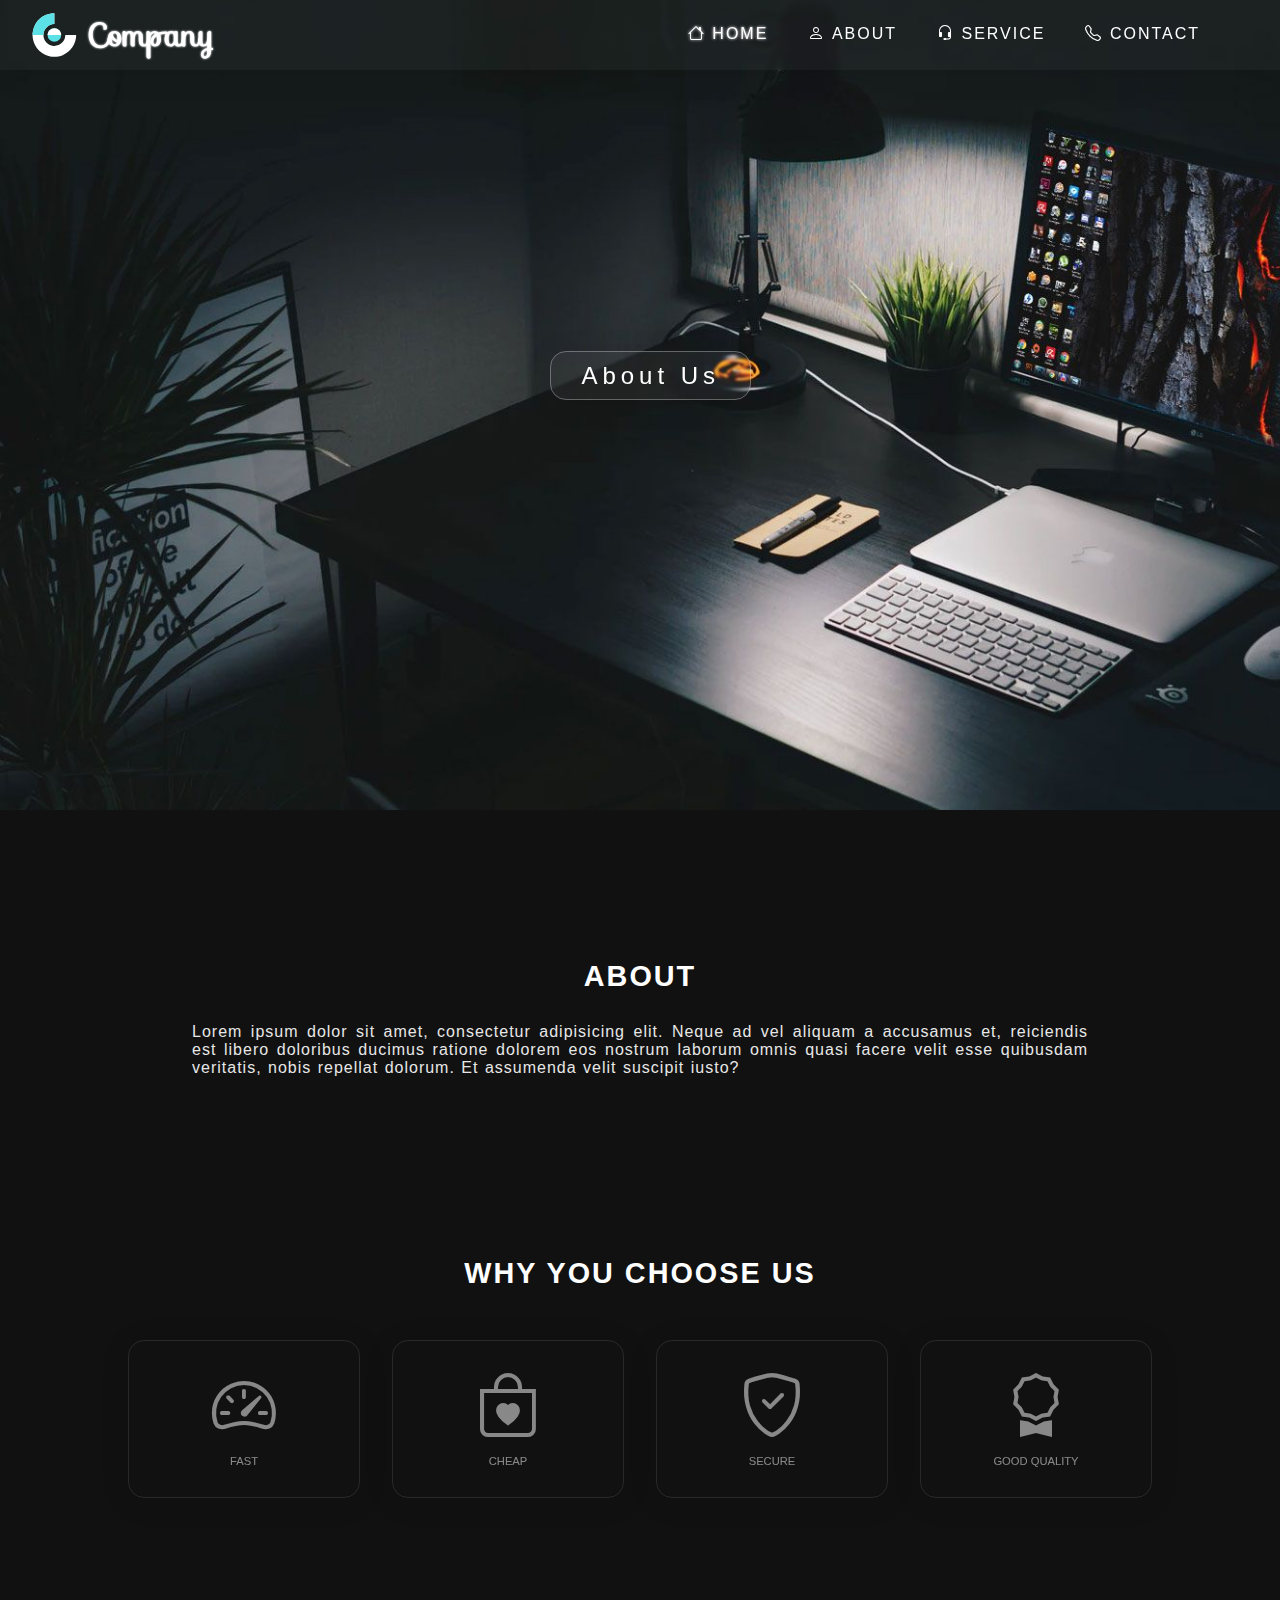
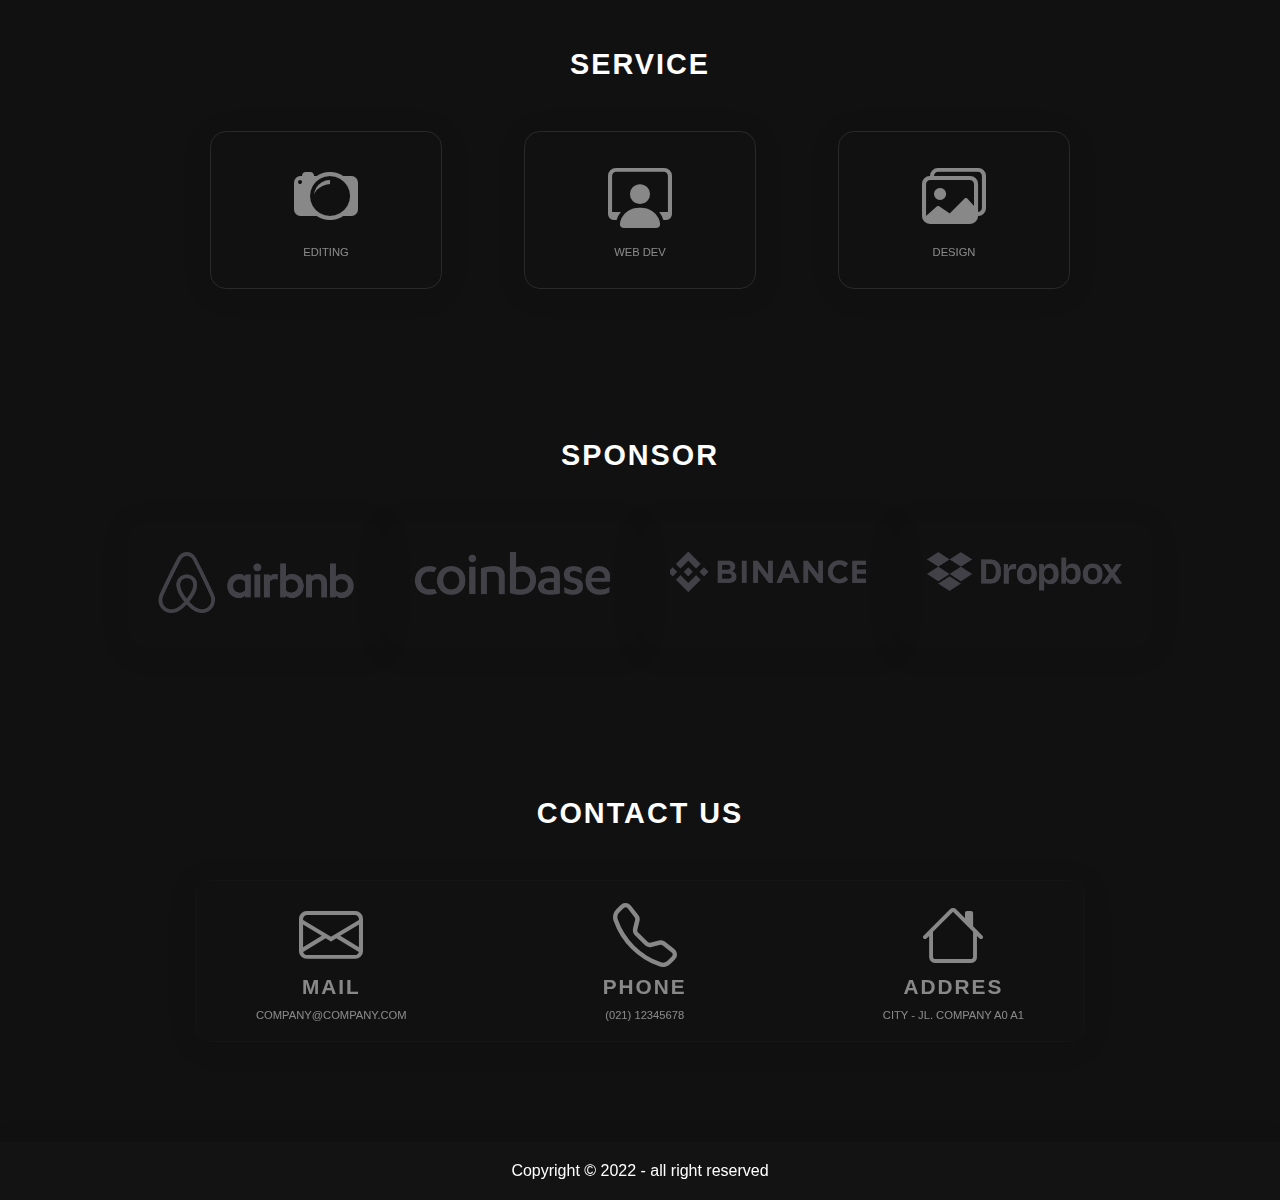
<file: index.html>
<!DOCTYPE html>
<html lang="en">
<head>
    <meta charset="UTF-8">
    <meta http-equiv="X-UA-Compatible" content="IE=edge">
    <meta name="viewport" content="width=device-width, initial-scale=1.0">
    <title>Company Web</title>
    <link rel="shortcut icon" href="assets/logo.svg" type="image/x-icon">
    <link rel="stylesheet" href="style.css" />
    <link rel="stylesheet" href="https://cdn.jsdelivr.net/npm/bootstrap-icons@1.9.1/font/bootstrap-icons.css" />
    <link href='https://fonts.googleapis.com/css?family=Sofia' rel='stylesheet' />
    <script src="https://cdn.jsdelivr.net/npm/bootstrap@5.2.1/dist/js/bootstrap.bundle.min.js"></script>
</head>
<body style="background-color: rgb(17,17,17)">
    
    <nav>
        <div class="container-nav">
            <div class="nav-brand">
                <img src="assets/logo.svg" alt="logo">
                <h1>Company</h1>
            </div>
            <div class="nav-list">
                <a class="active" href=""><i class="bi bi-house"></i> Home</a>
                <a href="about.html"><i class="bi bi-person"></i> About</a>
                <a href="service.html"><i class="bi bi-headset"></i> Service</a>
                <a href="contact.html"><i class="bi bi-telephone"></i> Contact</a>
            </div>
        </div>
    </nav>

    <section id="hero">
        <div class="container-hero">
            <div class="jumbotron">
                <a href="#about">About Us</a>
            </div>
        </div>
    </section>

    <section id="about">
       <h1>about</h1>
       <p>
        Lorem ipsum dolor sit amet, consectetur adipisicing elit. Neque ad vel aliquam a accusamus et, reiciendis est libero doloribus ducimus ratione dolorem eos nostrum laborum omnis quasi facere velit esse quibusdam veritatis, nobis repellat dolorum. Et assumenda velit suscipit iusto?
       </p>
    </section>

    <section id="why-us">
        <h1>why you choose us</h1>
        <div class="why">
            <div class="row">
                <i class="bi bi-speedometer2"></i>
                <p>fast</p>
            </div>
            <div class="row">
                <i class="bi bi-bag-heart"></i>
                <p>cheap</p>
            </div>
            <div class="row">
                <i class="bi bi-shield-check"></i>
                <p>secure</p>
            </div>
            <div class="row">
                <i class="bi bi-award"></i>
                <p>good quality</p>
            </div>
        </div>
    </section>

    <section id="service">
        <h1>service</h1>
        <div class="why">
            <div class="row">
                <i class=" bi bi-camera2"></i>
                <p>editing</p>
            </div>
            <div class="row">
                <i class=" bi bi-person-workspace"></i>
                <p>web dev</p>
            </div>
            <div class="row">
                <i class=" bi bi-images"></i>
                <p>design</p>
            </div>
        </div>
    </section>
    
    <section id="sponsor">
        <h1>sponsor</h1>
        <div class="why">
            <div class="row">
                <img src="assets/airbnb.png" alt="air">
            </div>
            <div class="row">
                <img src="assets/coinbase.png" alt="air">
            </div>
            <div class="row">
                <img src="assets/binance.png" alt="air">
            </div>
            <div class="row">
                <img src="assets/dropbox.png" alt="air">
            </div>
        </div>
    </section>

    <section id="contact">
        <h1>contact us</h1>
        <div class="why">
            <div class="row">
                <i class="bi bi-envelope"></i>
                <h1>mail</h1>
                <p>company@company.com</p>
            </div>
            <div class="row">
                <i class="bi bi-telephone"></i>
                <h1>phone</h1>
                <p>(021) 12345678</p>
            </div>
            <div class="row">
                <i class="bi bi-house"></i>
                <h1>addres</h1>
                <p>city - jl. company a0 a1</p>
            </div>
        </div>
    </section>

    <footer>
        <p>Copyright &#169; 2022 - all right reserved</p>
    </footer>
</body>
</html>
</file>
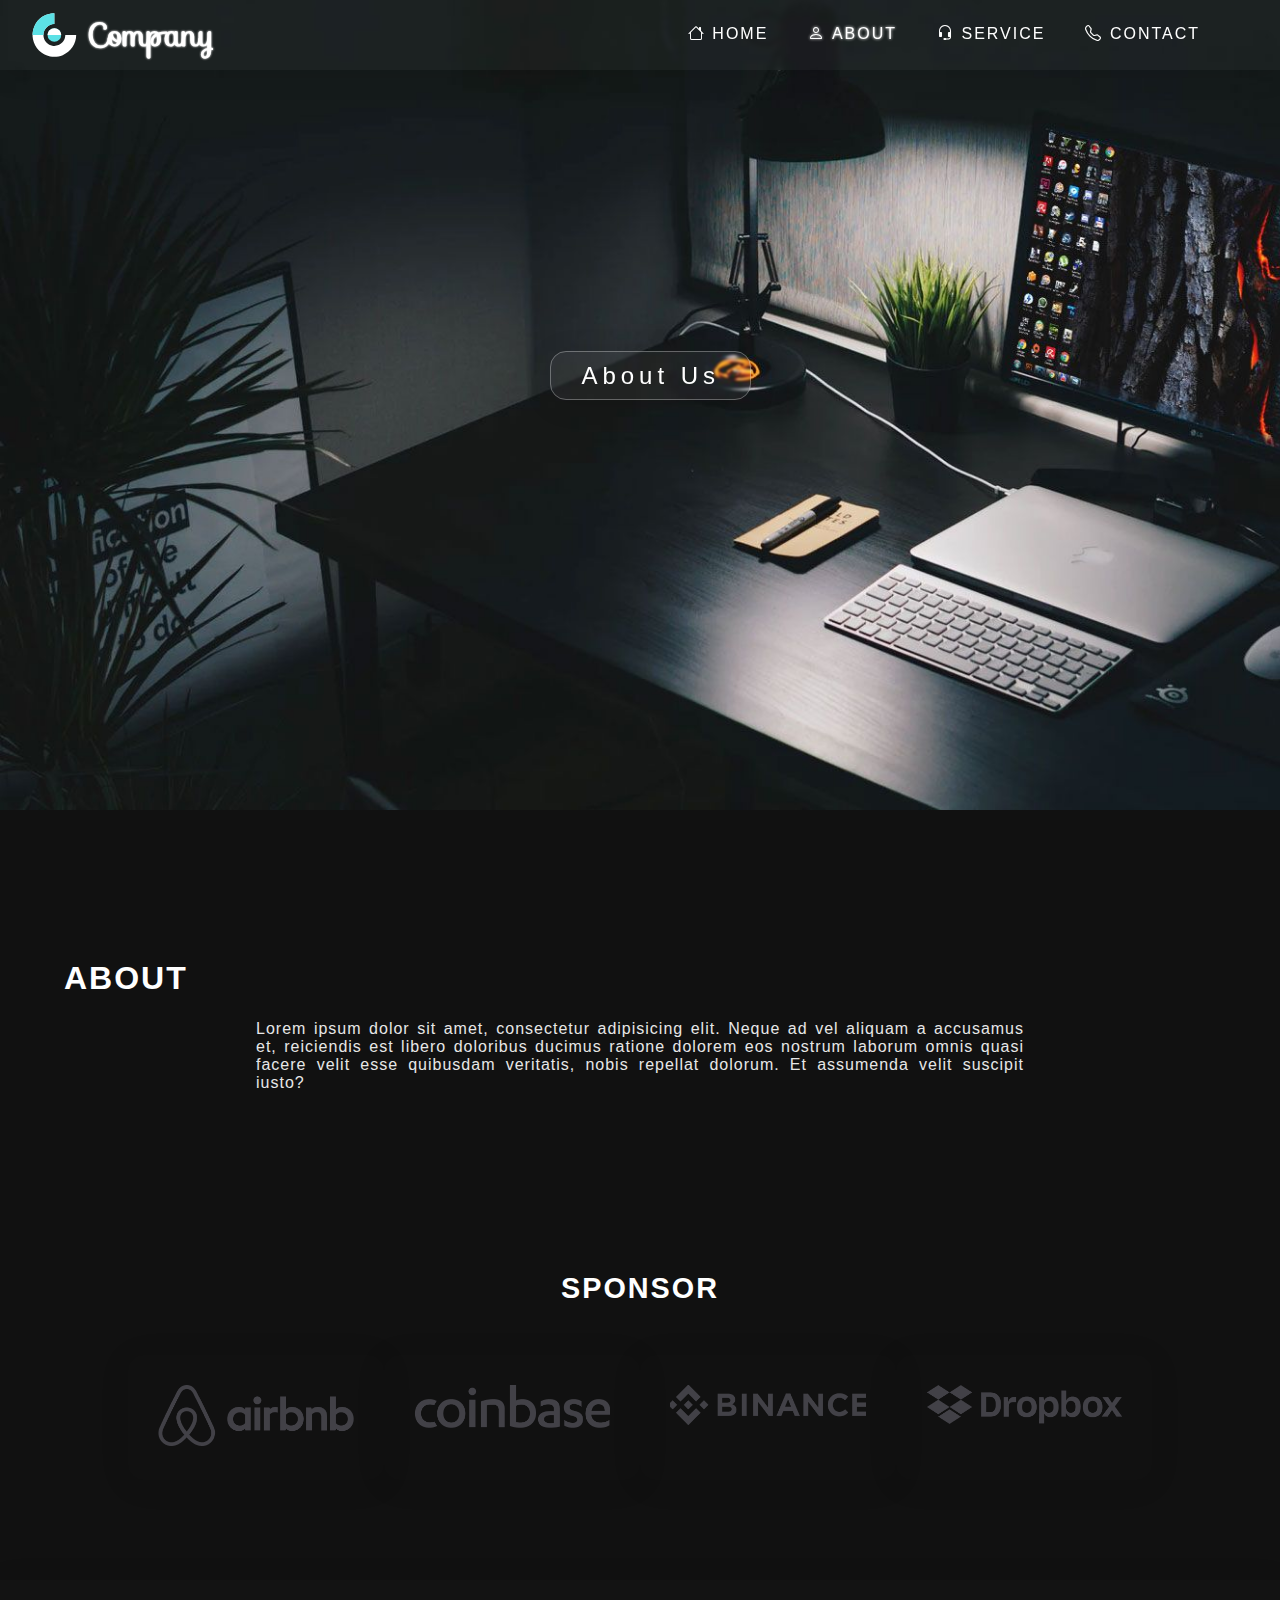
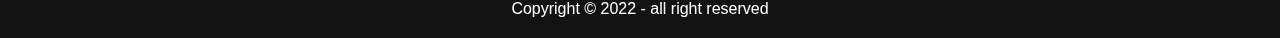
<file: about.html>
<!DOCTYPE html>
<html lang="en">
<head>
    <meta charset="UTF-8">
    <meta http-equiv="X-UA-Compatible" content="IE=edge">
    <meta name="viewport" content="width=device-width, initial-scale=1.0">
    <title>About | Company Web</title>
    <link rel="shortcut icon" href="assets/logo.svg" type="image/x-icon">
    <link rel="stylesheet" href="style.css" />
    <link rel="stylesheet" href="https://cdn.jsdelivr.net/npm/bootstrap-icons@1.9.1/font/bootstrap-icons.css" />
    <link href='https://fonts.googleapis.com/css?family=Sofia' rel='stylesheet' />
    <script src="https://cdn.jsdelivr.net/npm/bootstrap@5.2.1/dist/js/bootstrap.bundle.min.js"></script>
</head>
<body style="background-color: rgb(17,17,17)">
    
    <nav>
        <div class="container-nav">
            <div class="nav-brand">
                <img src="assets/logo.svg" alt="logo">
                <h1>Company</h1>
            </div>
            <div class="nav-list">
                <a href="index.html"><i class="bi bi-house"></i> Home</a>
                <a class="active" href=""><i class="bi bi-person"></i> About</a>
                <a href="service.html"><i class="bi bi-headset"></i> Service</a>
                <a href="contact.html"><i class="bi bi-telephone"></i> Contact</a>
            </div>
        </div>
    </nav>

    <section id="page">
        <section id="hero">
            <div class="container-hero">
                <div class="jumbotron">
                    <a href="#about">About Us</a>
                </div>
            </div>
        </section>

        <section id="about">
        <h1>about</h1>
        <p>
            Lorem ipsum dolor sit amet, consectetur adipisicing elit. Neque ad vel aliquam a accusamus et, reiciendis est libero doloribus ducimus ratione dolorem eos nostrum laborum omnis quasi facere velit esse quibusdam veritatis, nobis repellat dolorum. Et assumenda velit suscipit iusto?
        </p>
        </section>

        <section id="sponsor">
            <h1>sponsor</h1>
            <div class="why">
                <div class="row">
                    <img src="assets/airbnb.png" alt="air">
                </div>
                <div class="row">
                    <img src="assets/coinbase.png" alt="air">
                </div>
                <div class="row">
                    <img src="assets/binance.png" alt="air">
                </div>
                <div class="row">
                    <img src="assets/dropbox.png" alt="air">
                </div>
            </div>
        </section>
    </section>

    <footer>
        <p>Copyright &#169; 2022 - all right reserved</p>
    </footer>
</body>
</html>
</file>
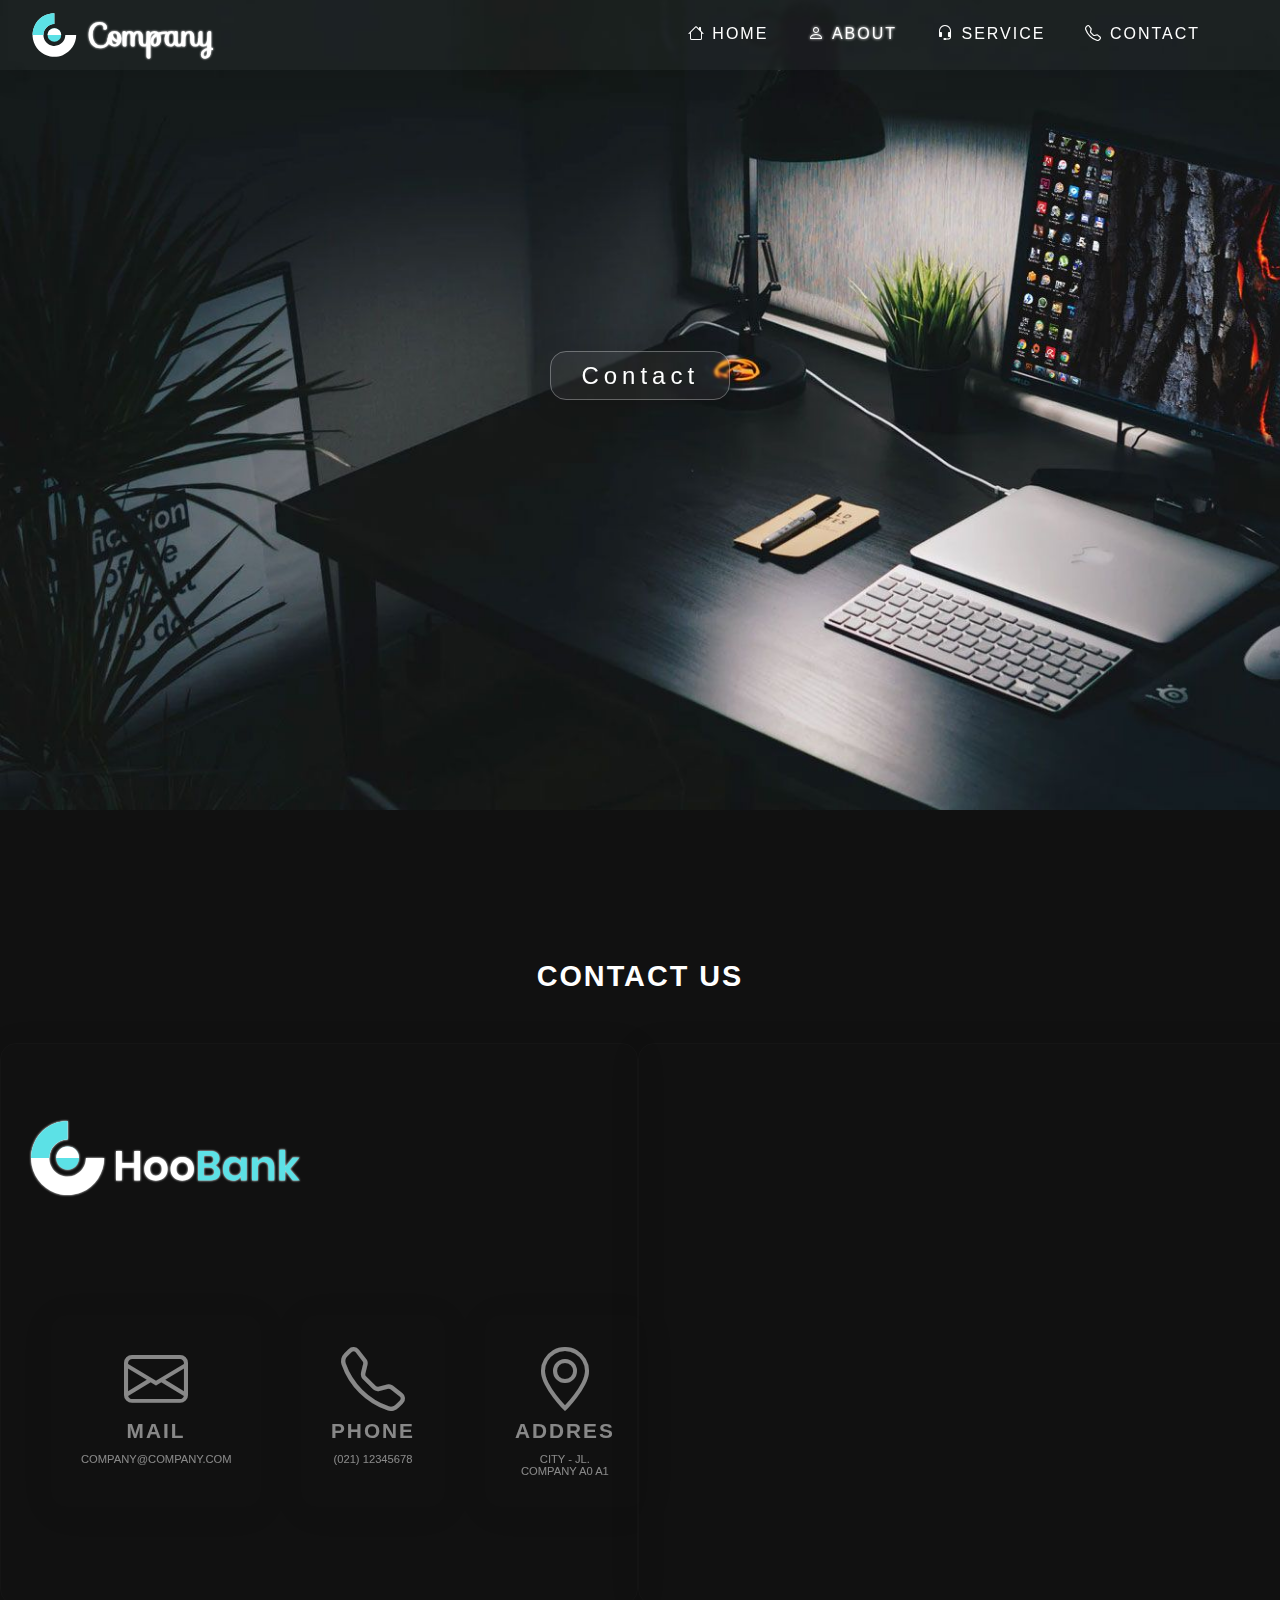
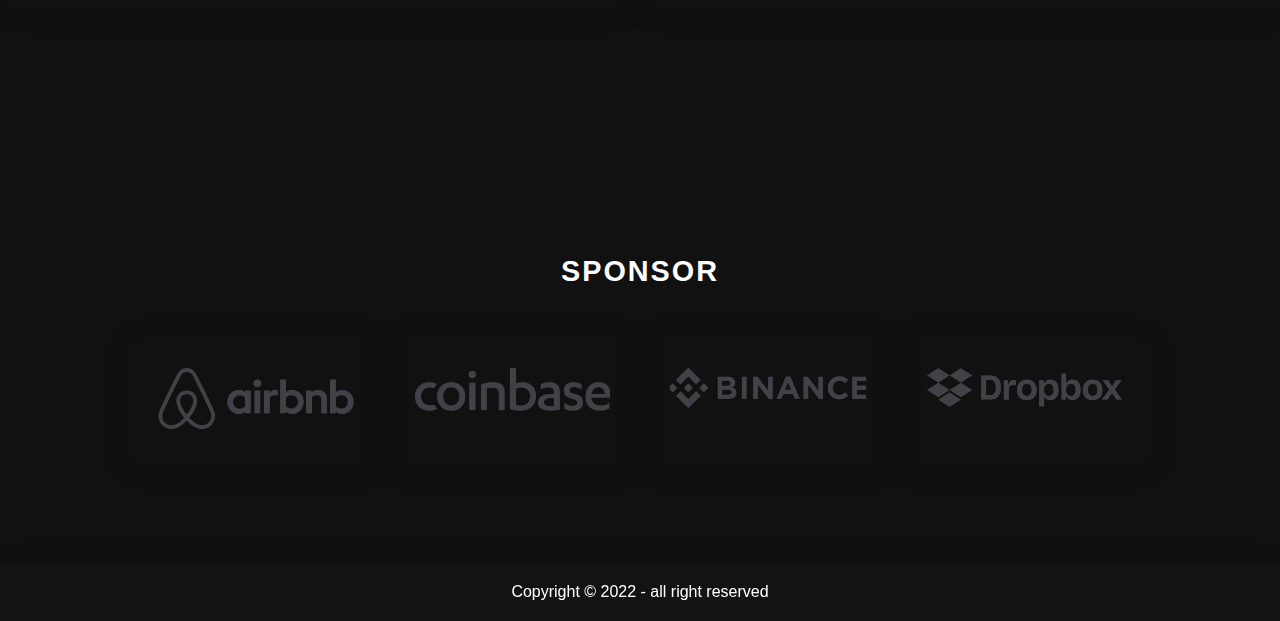
<file: contact.html>
<!DOCTYPE html>
<html lang="en">
<head>
    <meta charset="UTF-8">
    <meta http-equiv="X-UA-Compatible" content="IE=edge">
    <meta name="viewport" content="width=device-width, initial-scale=1.0">
    <title>Contact | Company Web</title>
    <link rel="shortcut icon" href="assets/logo.svg" type="image/x-icon">
    <link rel="stylesheet" href="style.css" />
    <link rel="stylesheet" href="https://cdn.jsdelivr.net/npm/bootstrap-icons@1.9.1/font/bootstrap-icons.css" />
    <link href='https://fonts.googleapis.com/css?family=Sofia' rel='stylesheet' />
    <script src="https://cdn.jsdelivr.net/npm/bootstrap@5.2.1/dist/js/bootstrap.bundle.min.js"></script>
</head>
<body style="background-color: rgb(17,17,17)">
    
    <nav>
        <div class="container-nav">
            <div class="nav-brand">
                <img src="assets/logo.svg" alt="logo">
                <h1>Company</h1>
            </div>
            <div class="nav-list">
                <a href="index.html"><i class="bi bi-house"></i> Home</a>
                <a class="active" href=""><i class="bi bi-person"></i> About</a>
                <a href="service.html"><i class="bi bi-headset"></i> Service</a>
                <a href="contact.html"><i class="bi bi-telephone"></i> Contact</a>
            </div>
        </div>
    </nav>

    <section id="page">
        <section id="hero">
            <div class="container-hero">
                <div class="jumbotron">
                    <a href="#contact">Contact</a>
                </div>
            </div>
        </section>

        <section id="contact">
            <h1>contact us</h1>
            <div class="wrapper">
                <div class="why">
                    <div class="company-logo">
                        <img src="assets/company.svg" alt="company">
                    </div>
                    <div class="contact-us">
                        <div class="row">
                            <i class="bi bi-envelope"></i>
                            <h1>mail</h1>
                            <p>company@company.com</p>
                        </div>
                        <div class="row">
                            <i class="bi bi-telephone"></i>
                            <h1>phone</h1>
                            <p>(021) 12345678</p>
                        </div>
                        <div class="row">
                            <i class="bi bi-geo-alt"></i>
                            <h1>addres</h1>
                            <p>city - jl. company a0 a1</p>
                        </div>
                    </div>
                </div>

                <div class="map">
                    <div class="why">
                        <div class="row">
                            <div class="mapouter"><div class="gmap_canvas"><iframe width="600" height="500" id="gmap_canvas" src="https://maps.google.com/maps?q=smk%20harmoni&t=&z=13&ie=UTF8&iwloc=&output=embed" frameborder="0" scrolling="no" marginheight="0" marginwidth="0"></iframe><a href="https://putlocker-is.org"></a><br><style>.mapouter{position:relative;text-align:right;height:500px;width:600px; }</style><a href="https://www.embedgooglemap.net">embed google map without iframe</a><style>.gmap_canvas {overflow:hidden;background:none!important;height:500px;width:600px;border-radius:8px;}</style></div></div>
                        </div>
                    </div>
                </div>
            </div>
        </section>

        <section id="sponsor">
            <h1>sponsor</h1>
            <div class="why">
                <div class="row">
                    <img src="assets/airbnb.png" alt="air">
                </div>
                <div class="row">
                    <img src="assets/coinbase.png" alt="air">
                </div>
                <div class="row">
                    <img src="assets/binance.png" alt="air">
                </div>
                <div class="row">
                    <img src="assets/dropbox.png" alt="air">
                </div>
            </div>
        </section>
    </section>

    <footer>
        <p>Copyright &#169; 2022 - all right reserved</p>
    </footer>
</body>
</html>
</file>
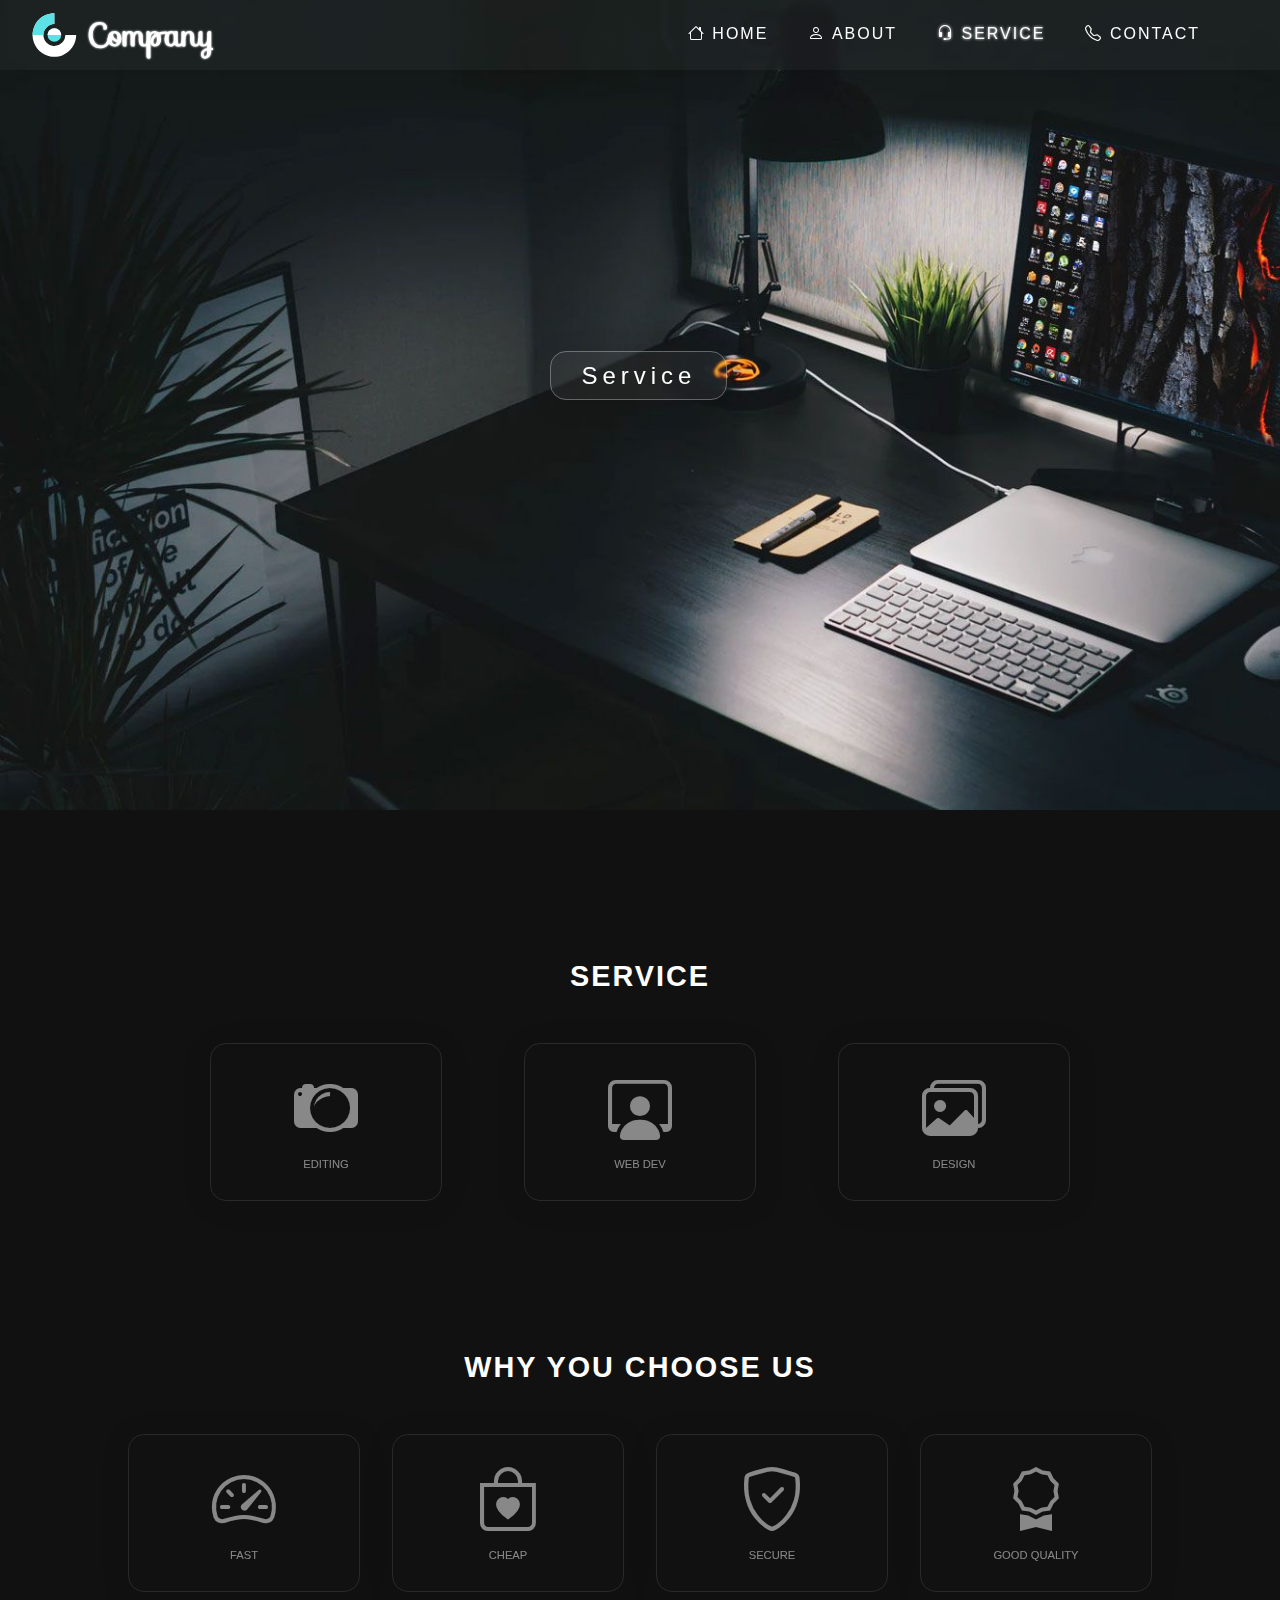
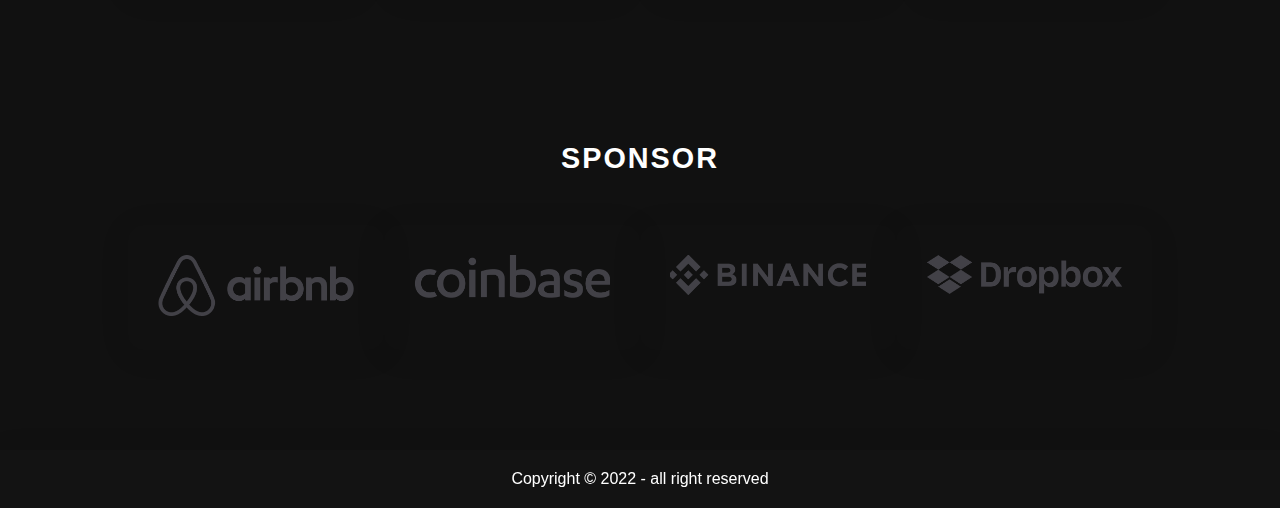
<file: service.html>
<!DOCTYPE html>
<html lang="en">
<head>
    <meta charset="UTF-8">
    <meta http-equiv="X-UA-Compatible" content="IE=edge">
    <meta name="viewport" content="width=device-width, initial-scale=1.0">
    <title>Service | Company Web</title>
    <link rel="shortcut icon" href="assets/logo.svg" type="image/x-icon">
    <link rel="stylesheet" href="style.css" />
    <link rel="stylesheet" href="https://cdn.jsdelivr.net/npm/bootstrap-icons@1.9.1/font/bootstrap-icons.css" />
    <link href='https://fonts.googleapis.com/css?family=Sofia' rel='stylesheet' />
    <script src="https://cdn.jsdelivr.net/npm/bootstrap@5.2.1/dist/js/bootstrap.bundle.min.js"></script>
</head>
<body style="background-color: rgb(17,17,17)">
    
    <nav>
        <div class="container-nav">
            <div class="nav-brand">
                <img src="assets/logo.svg" alt="logo">
                <h1>Company</h1>
            </div>
            <div class="nav-list">
                <a href="index.html"><i class="bi bi-house"></i> Home</a>
                <a href="about.html"><i class="bi bi-person"></i> About</a>
                <a class="active" href=""><i class="bi bi-headset"></i> Service</a>
                <a href="contact.html"><i class="bi bi-telephone"></i> Contact</a>
            </div>
        </div>
    </nav>

    <section id="page">
        <section id="hero">
            <div class="container-hero">
                <div class="jumbotron">
                    <a href="#service">Service</a>
                </div>
            </div>
        </section>

        <section id="service">
            <h1>service</h1>
            <div class="why">
                <div class="row">
                    <i class=" bi bi-camera2"></i>
                    <p>editing</p>
                </div>
                <div class="row">
                    <i class=" bi bi-person-workspace"></i>
                    <p>web dev</p>
                </div>
                <div class="row">
                    <i class=" bi bi-images"></i>
                    <p>design</p>
                </div>
            </div>
        </section>

        <section id="why-us">
            <h1>why you choose us</h1>
            <div class="why">
                <div class="row">
                    <i class="bi bi-speedometer2"></i>
                    <p>fast</p>
                </div>
                <div class="row">
                    <i class="bi bi-bag-heart"></i>
                    <p>cheap</p>
                </div>
                <div class="row">
                    <i class="bi bi-shield-check"></i>
                    <p>secure</p>
                </div>
                <div class="row">
                    <i class="bi bi-award"></i>
                    <p>good quality</p>
                </div>
            </div>
        </section>

        <section id="sponsor">
            <h1>sponsor</h1>
            <div class="why">
                <div class="row">
                    <img src="assets/airbnb.png" alt="air">
                </div>
                <div class="row">
                    <img src="assets/coinbase.png" alt="air">
                </div>
                <div class="row">
                    <img src="assets/binance.png" alt="air">
                </div>
                <div class="row">
                    <img src="assets/dropbox.png" alt="air">
                </div>
            </div>
        </section>
    </section>

    <footer>
        <p>Copyright &#169; 2022 - all right reserved</p>
    </footer>
</body>
</html>
</file>
<file: style.css>
* {
    margin: 0;
    padding: 0;
    user-select: none;
    scroll-behavior: smooth;
}

nav {
    background: rgba(255, 255, 255, 0.03);
    box-shadow: 0 4px 30px rgba(0, 0, 0, 0.1);
    backdrop-filter: blur(2.6px);
    -webkit-backdrop-filter: blur(2.6px);
    position: fixed;
    width: 100%;
    top: 0;
    color: #fff;
    z-index: 9999;
}

.active { filter: drop-shadow(0 0 1.5px #fff); }

.container-nav { 
    display: flex;
    width: 95%;
    margin: 0 auto;
}

.nav-brand,
.nav-list { width: 50%; }

.nav-brand { padding: 10px 0; display: flex }

.nav-brand h1 {
    letter-spacing: 0px;
    font-size: 2rem;
    font-family: sofia;
    filter: drop-shadow(0 0 1px #fff);
    margin-left: 10px;
}
.nav-brand img { width: 45px; }

.nav-list {
    display: flex;
    justify-content: center;
}
.nav-list a {
    letter-spacing: 2px;
    font-weight: 500;
    font-family: 'Segoe UI', Tahoma, Geneva, Verdana, sans-serif;
    font-size: 1rem;
    padding: 25px 10px;
    margin: 0 10px;
    justify-content: center;
    color: #fff;
    text-decoration: none;
    transition: 0.2s ease all;
    text-transform: uppercase;
}

.nav-list a:hover {
    background: rgba(255, 255, 255, 0.05);
    backdrop-filter: blur(1px);
    -webkit-backdrop-filter: blur(1px);
}

#hero {
    height: 90vh;
    background: url("assets/bg.jpg") no-repeat;
    background-size: cover;
}

.container-hero {
    width: 100%;
    height: 78.45vh;
    margin-top: 80px;
    position: absolute;
}

.jumbotron {
    position: absolute;
    width: max-content;
    left: 43%;
    top: 40%;
}

.jumbotron a {
    padding: 10px 30px;
    text-decoration: none;
    color: #fff;
    letter-spacing: 5px;
    font-family: Arial, Helvetica, sans-serif;
    font-size: 1.5rem;
    background: rgba(255, 255, 255, 0.05);
    border-radius: 16px;
    box-shadow: 0 4px 30px rgba(0, 0, 0, 0.1);
    backdrop-filter: blur(1px);
    -webkit-backdrop-filter: blur(1px);
    border: 1px solid rgba(255, 255, 255, 0.3);
}


#why-us,
#about,
#service,
#sponsor, 
#contact {
    padding-top: 150px;
    color: #fff;
}

#about h1,
#why-us h1,
#sponsor h1,
#service h1,
#contact h1 {
    color: #fff;
    text-align: center;
    text-transform: uppercase;
    font-family: sans-serif;
    letter-spacing: 2px;
    font-size: 1.8rem;
}

#about p {
    opacity: 90%;
    letter-spacing: 1px;
    word-spacing: 1px;
    font-family: sans-serif;
    margin: 30px auto;
    width: 70%;
    text-align: justify;
}

.why {
    padding-top: 50px;
    display: flex; 
    width: 80%;
    margin: 0 auto;
    justify-content: space-between;
}

.why .row {
    padding: 30px;
    width: 170px;
    background: rgba(255, 255, 255, 0);
    box-shadow: 0 4px 30px rgba(0, 0, 0, 0.1);
    backdrop-filter: blur(1.5px);
    -webkit-backdrop-filter: blur(1.5px);
    border: 1px solid rgba(255, 255, 255, 0.1);
    border-radius: 16px;
    text-align: center;
}

.why .row i { font-size: 4rem; opacity: 50%; }
.why .row i,
.why .row h1,
.why .row p { transition: 0.3s ease all; }
.why .row:hover i,
.why .row:hover h1,
.why .row:hover p { opacity: 80%; }
.why .row h1 { opacity: 50%; }
.why .row p { opacity: 50%; font-family: sans-serif; text-align: center; margin-top: 10px; font-size: 0.7rem; text-transform: uppercase; }


#service .why { justify-content: space-evenly; }

#sponsor .why .row,
#contact .why .row { border: none; }

#sponsor .row { width: 90%; }

#sponsor .row img { width: 100%; }

/* under page */
#contact,
#page #sponsor
{ margin-bottom: 100px; }

#contact .why {
    margin-top: 50px;
    width: 60%;
    padding: 20px 60px;
    background: rgba(255, 255, 255, 0);
    box-shadow: 0 4px 30px rgba(0, 0, 0, 0.1);
    backdrop-filter: blur(1.5px);
    -webkit-backdrop-filter: blur(1.5px);
    border: 1px solid rgba(255, 255, 255, 0.02);
    border-radius: 16px;
}

#contact .why .row {
    all: unset;
    justify-content: space-between;
    text-align: center;
}

#contact .why .row h1 { font-size: 1.3rem; }


/* about page */
#page #about h1 { float: left; margin-left: 5%; font-size: 2rem; }

#page #about p { margin-top: 60px; width: 60%; }

/* service page */



/* contact page */
#page #contact .wrapper { display: flex; }

#page #contact .wrapper .why {
    width: 45%;
    float: left;
    padding: 30px;
    flex-direction: column;
    justify-content: space-around;
}

#page #contact .wrapper .why img { filter: drop-shadow(0 0 1.1px #fff); width: 270px; }


#page #contact .wrapper .why .contact-us { display: flex; }

#page #contact .wrapper .why .contact-us .row {
    padding: 30px;
    width: 150px;
    background: rgba(255, 255, 255, 0);
    box-shadow: 0 4px 30px rgba(0, 0, 0, 0.1);
    backdrop-filter: blur(1.5px);
    -webkit-backdrop-filter: blur(1.5px);
    border-radius: 16px;
    text-align: center;
    margin: 20px;
}



#page #contact .wrapper .map { margin: 0 auto; }

#page #contact .wrapper .map .why { width: max-content; }

footer {color: #fff; padding: 20px; font-family: sans-serif; text-align: center; background: rgba(255, 255, 255, 0.01); box-shadow: 0 4px 30px rgba(0, 0, 0, 0.1); backdrop-filter: blur(1.5px); -webkit-backdrop-filter: blur(1.5px); }

/* width */
::-webkit-scrollbar {
    width: 15px;
  }
  
  /* Track */
  ::-webkit-scrollbar-track {
    box-shadow: inset 0 0 2px rgb(59, 58, 58);
    border-radius: 10px;
  }
  
  /* Handle */
  ::-webkit-scrollbar-thumb {
    box-shadow: inset 0 0 5px rgb(59, 58, 58);
    background: rgb(20, 20, 20);
    border-radius: 10px;
  }
</file>
